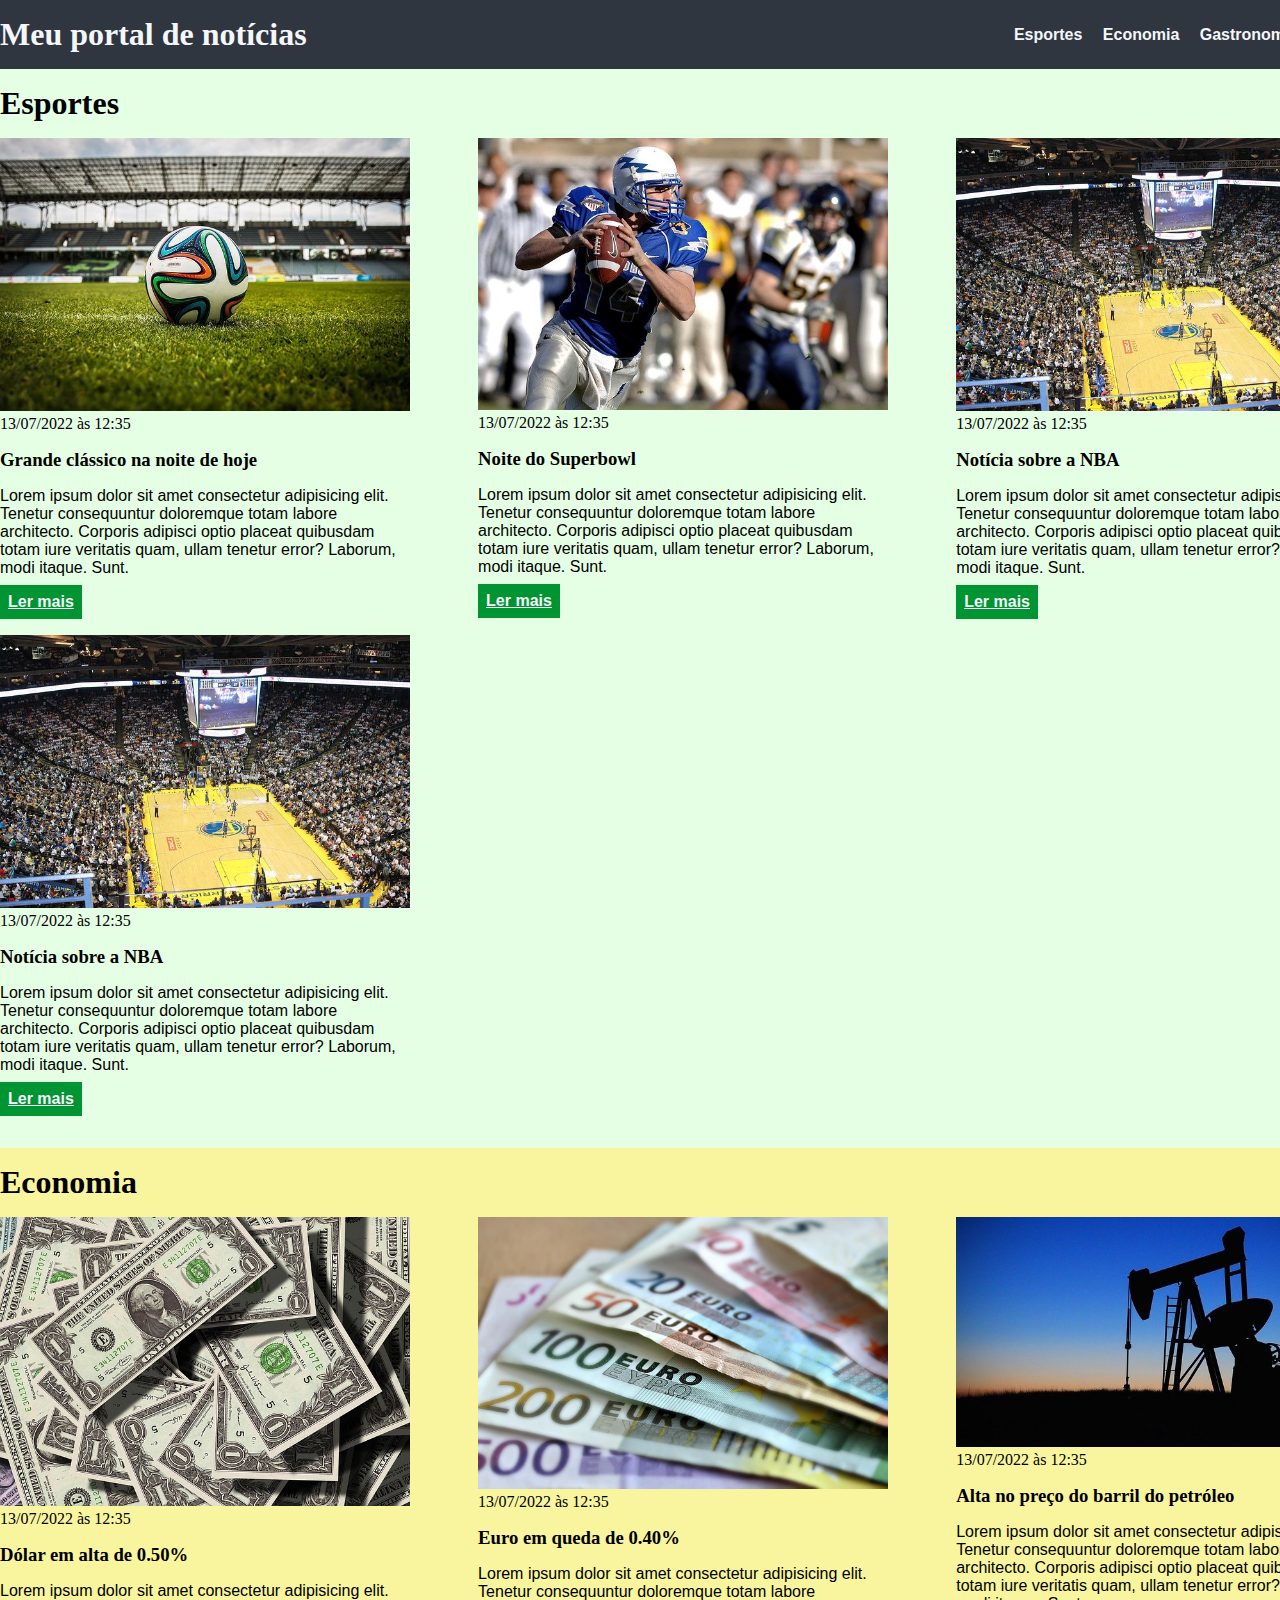
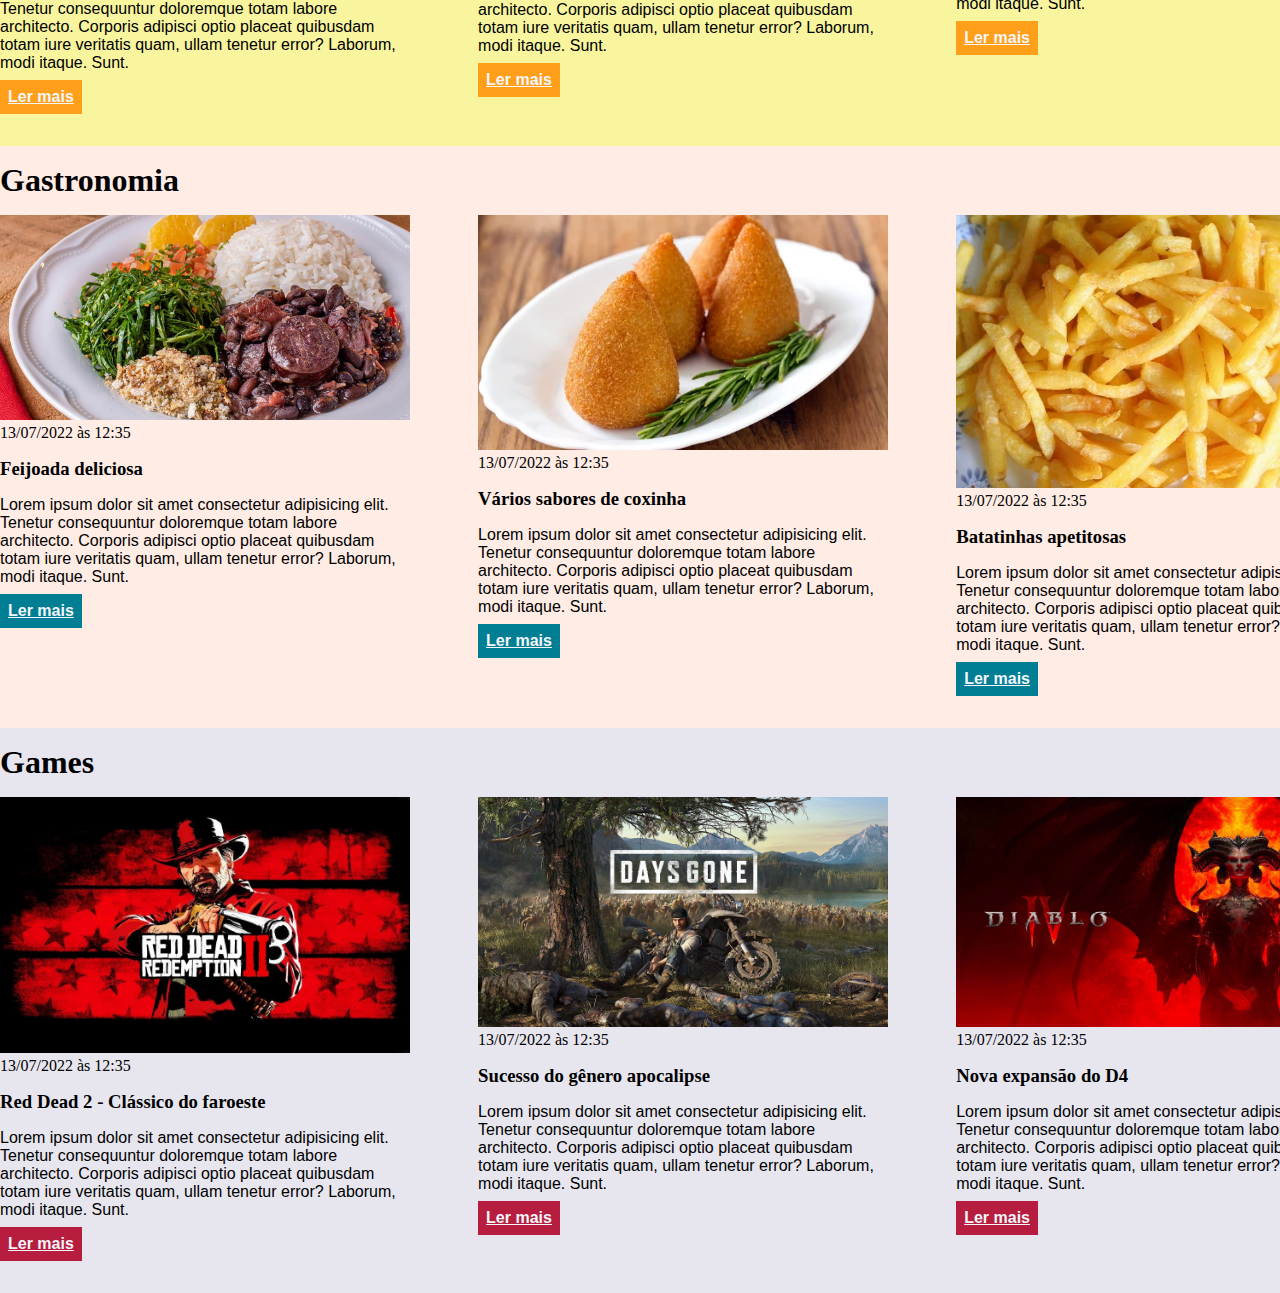
<file: index.html>
<!DOCTYPE html>
<html lang="pt-BR">
<head>
    <meta charset="UTF-8">
    <meta http-equiv="X-UA-Compatible" content="IE=edge">
    <meta name="viewport" content="width=device-width, initial-scale=1.0">
    <title>Meu portal de notícias</title>
    <link rel="stylesheet" type="text/css" href="./main.css" />
</head>
<body>
    <header>
        <div class="container">
            <h1>Meu portal de notícias</h1>
            <nav>
                <ul>
                    <li>
                        <a href="#sports" title="Ir para a seção de esportes">Esportes</a>
                    </li>
                    <li>
                        <a href="#economy" title="Ir para a seção de notícias">Economia</a>
                    </li>
                    <li>
                        <a href="#gastronomy" title="Ir para a seção de Gastronomia">Gastronomia</a>
                    </li>
                    <li>
                        <a href="#games" title="Ir para a seção de Jogos">Jogos</a>
                    </li>
                </ul>
            </nav>
        </div>
    </header>
    <section id="sports">
        <div class="container">
            <h2>Esportes</h2>
            <div class="articles">
                <article>
                    <img src="./imagens/futebol.jpg" alt="Bola de futebol no gramado" />
                    <header>
                        <time class="creation-date">13/07/2022 às 12:35</time>
                    </header>
                    <h3>Grande clássico na noite de hoje</h3>
                    <p>
                        Lorem ipsum dolor sit amet consectetur adipisicing elit. Tenetur consequuntur doloremque totam labore architecto. Corporis adipisci optio placeat quibusdam totam iure veritatis quam, ullam tenetur error? Laborum, modi itaque. Sunt.
                    </p>
                    <a href="#" title="Leia a notícia completa">Ler mais</a>
                    </article>
                    <article>
                    <img src="./imagens/futebol-americano.jpg" alt="Jogador de futebol americano correndo com a bola na mão" />
                    <header>
                        <time>13/07/2022 às 12:35</time>
                    </header>
                    <h3>Noite do Superbowl</h3>
                    <p>
                        Lorem ipsum dolor sit amet consectetur adipisicing elit. Tenetur consequuntur doloremque totam labore architecto. Corporis adipisci optio placeat quibusdam totam iure veritatis quam, ullam tenetur error? Laborum, modi itaque. Sunt.
                    </p>
                    <a href="#" title="Leia a notícia completa">Ler mais</a>
                    </article>
                    <article>
                    <img src="./imagens/basquete.jpg" title="Vista aérea de uma quadra de basquete" />
                    <header>
                        <time>13/07/2022 às 12:35</time>
                    </header>
                    <h3>Notícia sobre a NBA</h3>
                    <p>
                        Lorem ipsum dolor sit amet consectetur adipisicing elit. Tenetur consequuntur doloremque totam labore architecto. Corporis adipisci optio placeat quibusdam totam iure veritatis quam, ullam tenetur error? Laborum, modi itaque. Sunt.
                    </p>
                    <a href="#" title="Leia a notícia completa">Ler mais</a>
                    </article>
                    <article>
                    <img src="./imagens/basquete.jpg" title="Vista aérea de uma quadra de basquete" />
                    <header>
                        <time>13/07/2022 às 12:35</time>
                    </header>
                    <h3>Notícia sobre a NBA</h3>
                    <p>
                        Lorem ipsum dolor sit amet consectetur adipisicing elit. Tenetur consequuntur doloremque totam labore architecto. Corporis adipisci optio placeat quibusdam totam iure veritatis quam, ullam tenetur error? Laborum, modi itaque. Sunt.
                    </p>
                    <a href="#" title="Leia a notícia completa">Ler mais</a>
                </article>
            </div>
        </div>
    </section>
    <section id="economy">
        <div class="container">
            <h2>Economia</h2>
            <div class="articles">
                <article>
                    <img src="./imagens/dolares.jpg" alt="Muitos dólares" />
                    <header>
                        <time>13/07/2022 às 12:35</time>
                    </header>
                    <h3>Dólar em alta de 0.50%</h3>
                    <p>
                        Lorem ipsum dolor sit amet consectetur adipisicing elit. Tenetur consequuntur doloremque totam labore architecto. Corporis adipisci optio placeat quibusdam totam iure veritatis quam, ullam tenetur error? Laborum, modi itaque. Sunt.
                    </p>
                    <a href="#" title="Leia a notícia completa">Ler mais</a>
                    </article>
                    <article>
                    <img src="./imagens/euro.jpg" alt="Várias notas de euro" />
                    <header>
                        <time>13/07/2022 às 12:35</time>
                    </header>
                    <h3>Euro em queda de 0.40%</h3>
                    <p>
                        Lorem ipsum dolor sit amet consectetur adipisicing elit. Tenetur consequuntur doloremque totam labore architecto. Corporis adipisci optio placeat quibusdam totam iure veritatis quam, ullam tenetur error? Laborum, modi itaque. Sunt.
                    </p>
                    <a href="#" title="Leia a notícia completa">Ler mais</a>
                    </article>
                    <article>
                    <img src="./imagens/petroleo.jpg" alt="Extração de petróleo" />
                    <header>
                        <time>13/07/2022 às 12:35</time>
                    </header>
                    <h3>Alta no preço do barril do petróleo</h3>
                    <p>
                        Lorem ipsum dolor sit amet consectetur adipisicing elit. Tenetur consequuntur doloremque totam labore architecto. Corporis adipisci optio placeat quibusdam totam iure veritatis quam, ullam tenetur error? Laborum, modi itaque. Sunt.
                    </p>
                    <a href="#" title="Leia a notícia completa">Ler mais</a>
                </article>
            </div>
        </div>
    </section>
</section>
<section id="gastronomy">
    <div class="container">
        <h2>Gastronomia</h2>
        <div class="articles">
            <article>
                <img src="./imagens/feijoada.jpg" alt="Feijoada" />
                <header>
                    <time>13/07/2022 às 12:35</time>
                </header>
                <h3>Feijoada deliciosa</h3>
                <p>
                    Lorem ipsum dolor sit amet consectetur adipisicing elit. Tenetur consequuntur doloremque totam labore architecto. Corporis adipisci optio placeat quibusdam totam iure veritatis quam, ullam tenetur error? Laborum, modi itaque. Sunt.
                </p>
                <a href="#" title="Leia a notícia completa">Ler mais</a>
                </article>
                <article>
                <img src="./imagens/coxinha.jpg" alt="Várias coxinhas de galinha" />
                <header>
                    <time>13/07/2022 às 12:35</time>
                </header>
                <h3>Vários sabores de coxinha</h3>
                <p>
                    Lorem ipsum dolor sit amet consectetur adipisicing elit. Tenetur consequuntur doloremque totam labore architecto. Corporis adipisci optio placeat quibusdam totam iure veritatis quam, ullam tenetur error? Laborum, modi itaque. Sunt.
                </p>
                <a href="#" title="Leia a notícia completa">Ler mais</a>
                </article>
                <article>
                <img src="./imagens/batata-frita.jpg" alt="Batatinhas fritas apetitosas" />
                <header>
                    <time>13/07/2022 às 12:35</time>
                </header>
                <h3>Batatinhas apetitosas</h3>
                <p>
                    Lorem ipsum dolor sit amet consectetur adipisicing elit. Tenetur consequuntur doloremque totam labore architecto. Corporis adipisci optio placeat quibusdam totam iure veritatis quam, ullam tenetur error? Laborum, modi itaque. Sunt.
                </p>
                <a href="#" title="Leia a notícia completa">Ler mais</a>
            </article>
        </div>
    </div>
</section>
<section id="games">
    <div class="container">
        <h2>Games</h2>
        <div class="articles">
            <article>
                <img src="./imagens/red-dead-2.jpg" alt="Game - Red Dead 2" />
                <header>
                    <time>13/07/2022 às 12:35</time>
                </header>
                <h3>Red Dead 2 - Clássico do faroeste</h3>
                <p>
                    Lorem ipsum dolor sit amet consectetur adipisicing elit. Tenetur consequuntur doloremque totam labore architecto. Corporis adipisci optio placeat quibusdam totam iure veritatis quam, ullam tenetur error? Laborum, modi itaque. Sunt.
                </p>
                <a href="#" title="Leia a notícia completa">Ler mais</a>
                </article>
                <article>
                <img src="./imagens/days-gone.jpg" alt="Game - Days Gone" />
                <header>
                    <time>13/07/2022 às 12:35</time>
                </header>
                <h3>Sucesso do gênero apocalipse</h3>
                <p>
                    Lorem ipsum dolor sit amet consectetur adipisicing elit. Tenetur consequuntur doloremque totam labore architecto. Corporis adipisci optio placeat quibusdam totam iure veritatis quam, ullam tenetur error? Laborum, modi itaque. Sunt.
                </p>
                <a href="#" title="Leia a notícia completa">Ler mais</a>
                </article>
                <article>
                <img src="./imagens/Diablo4.jpg" alt="Game - Diablo 4" />
                <header>
                    <time>13/07/2022 às 12:35</time>
                </header>
                <h3>Nova expansão do D4</h3>
                <p>
                    Lorem ipsum dolor sit amet consectetur adipisicing elit. Tenetur consequuntur doloremque totam labore architecto. Corporis adipisci optio placeat quibusdam totam iure veritatis quam, ullam tenetur error? Laborum, modi itaque. Sunt.
                </p>
                <a href="#" title="Leia a notícia completa">Ler mais</a>
            </article>
        </div>
    </div>
</section>
</body>
</html>
</file>
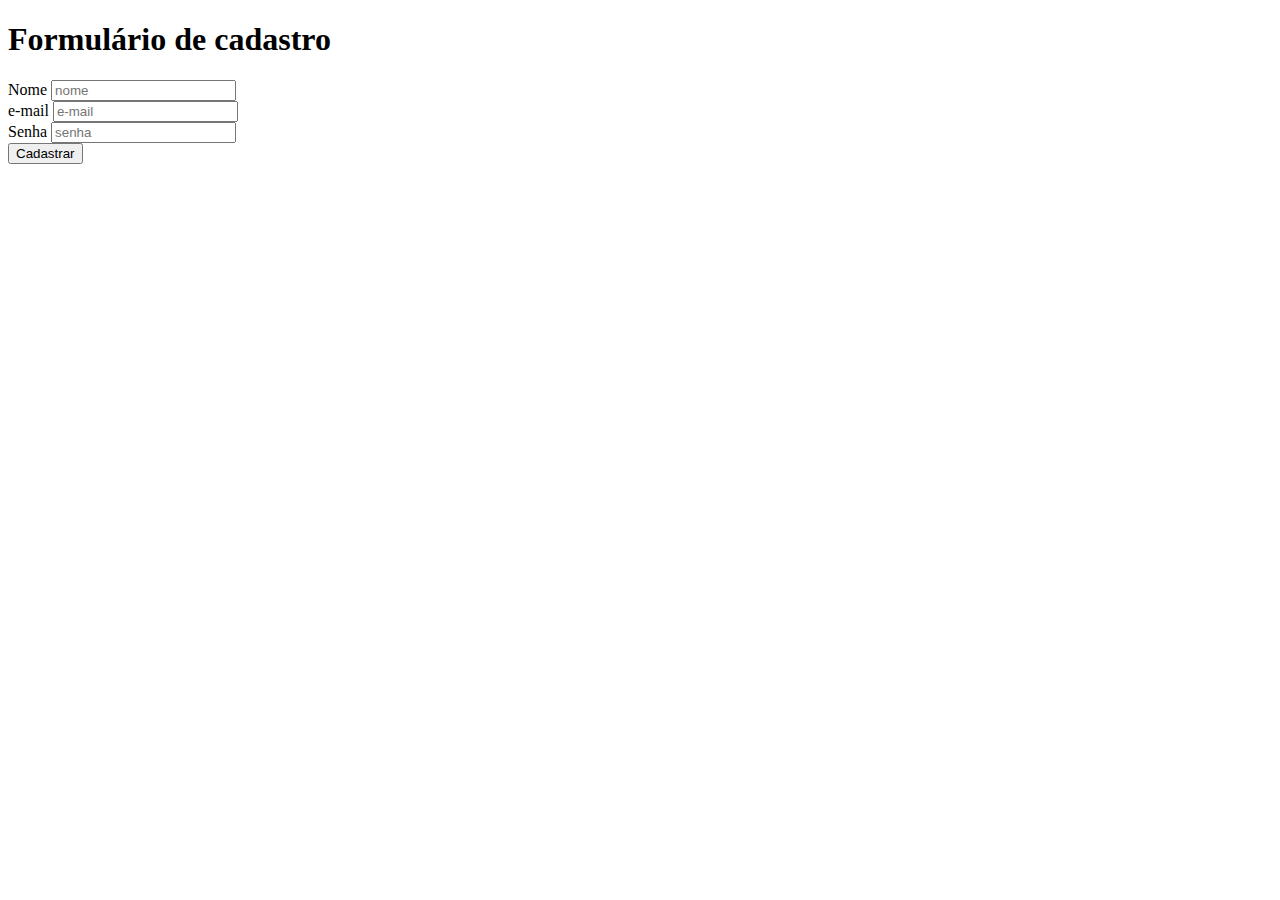
<file: formcadastro.html>
<!DOCTYPE html>
<html lang="pt-br">
<head>
    <meta charset="UTF-8">
    <meta name="viewport" content="width=device-width, initial-scale=1.0">
    <title>Formulário de cadastro</title>
</head>
<body>
    <h1>Formulário de cadastro</h1>
    <form>
        <label for="name">Nome</label>
        <input id="name" type="text" placeholder="nome"> <br />
        <label for="email">e-mail</label>
        <input id="email" type="email" placeholder="e-mail"> <br />
        <label for="pass">Senha</label>
        <input id="pass" type="password" placeholder="senha"> <br />
        <button type="submit">Cadastrar</button>
    </form>
</body>
</html>
</file>
<file: main.css>
* { 
    box-sizing: border-box;
    margin: 0;
    padding 0;
    padding-inline-start: 0;
}

body > header {
    background-color: #2f3640;
    padding: 16px 0;
    color: #f5f6fa;
}

header .container {
    display: flex;
    align-items: center;
    justify-content: space-between;
}

header li {
    display: inline;
    font-family: Arial, Helvetica, sans-serif;
    font-weight: bold;
    margin-left: 16px;
    
}

header li a {
    color: #f5f6fa;
    text-decoration: none;
}

.container {
    width: 1366px;
    margin: 0 auto;
}

.articles {
    display: flex;
    flex-wrap: wrap;
    justify-content: space-between;
}

.articles article img {
    /* height: 180px; */
    width: 100%;
}

.articles article {
    width: 30%;
}

section {
    padding: 16px 0;
}

section h2,
.articles article {
    margin-bottom: 16px;
}

.articles article h3 {
    margin-top: 16px;
    margin-bottom: 16px;
}

.articles article a {
    background-color: #2f3640;
    color: #f5f6fa;
    padding: 8px;
    display: inline-block;
    tex
    text-decoration: none;
    font-weight: bold;
    margin-top: 8px;
}

.articles article a:hover {
    text-decoration: underline;
}

.articles article p,
.articles article a {
    font-family: Arial, Helvetica, sans-serif;

}

article .articles h3 {
    font-size: 24px;
}

section h2 {
    font-size: 32px;
}

#sports {
    background-color: rgba(0, 255, 0, 0.1);
}

#sports .articles article a {
    background-color: #009432;
}

#economy {
    background-color: #f8f59e;
}

#economy .articles article a {
    background-color: #ff9f1a;
}

#gastronomy {
    background-color: rgba(255, 72, 0, 0.1);
}

#gastronomy .articles article a {
    background-color: #007e94;
}

#games {
    background-color: rgba(19, 10, 100, 0.1);
}

#games .articles article a {
    background-color: #b61d3e;
}
</file>
